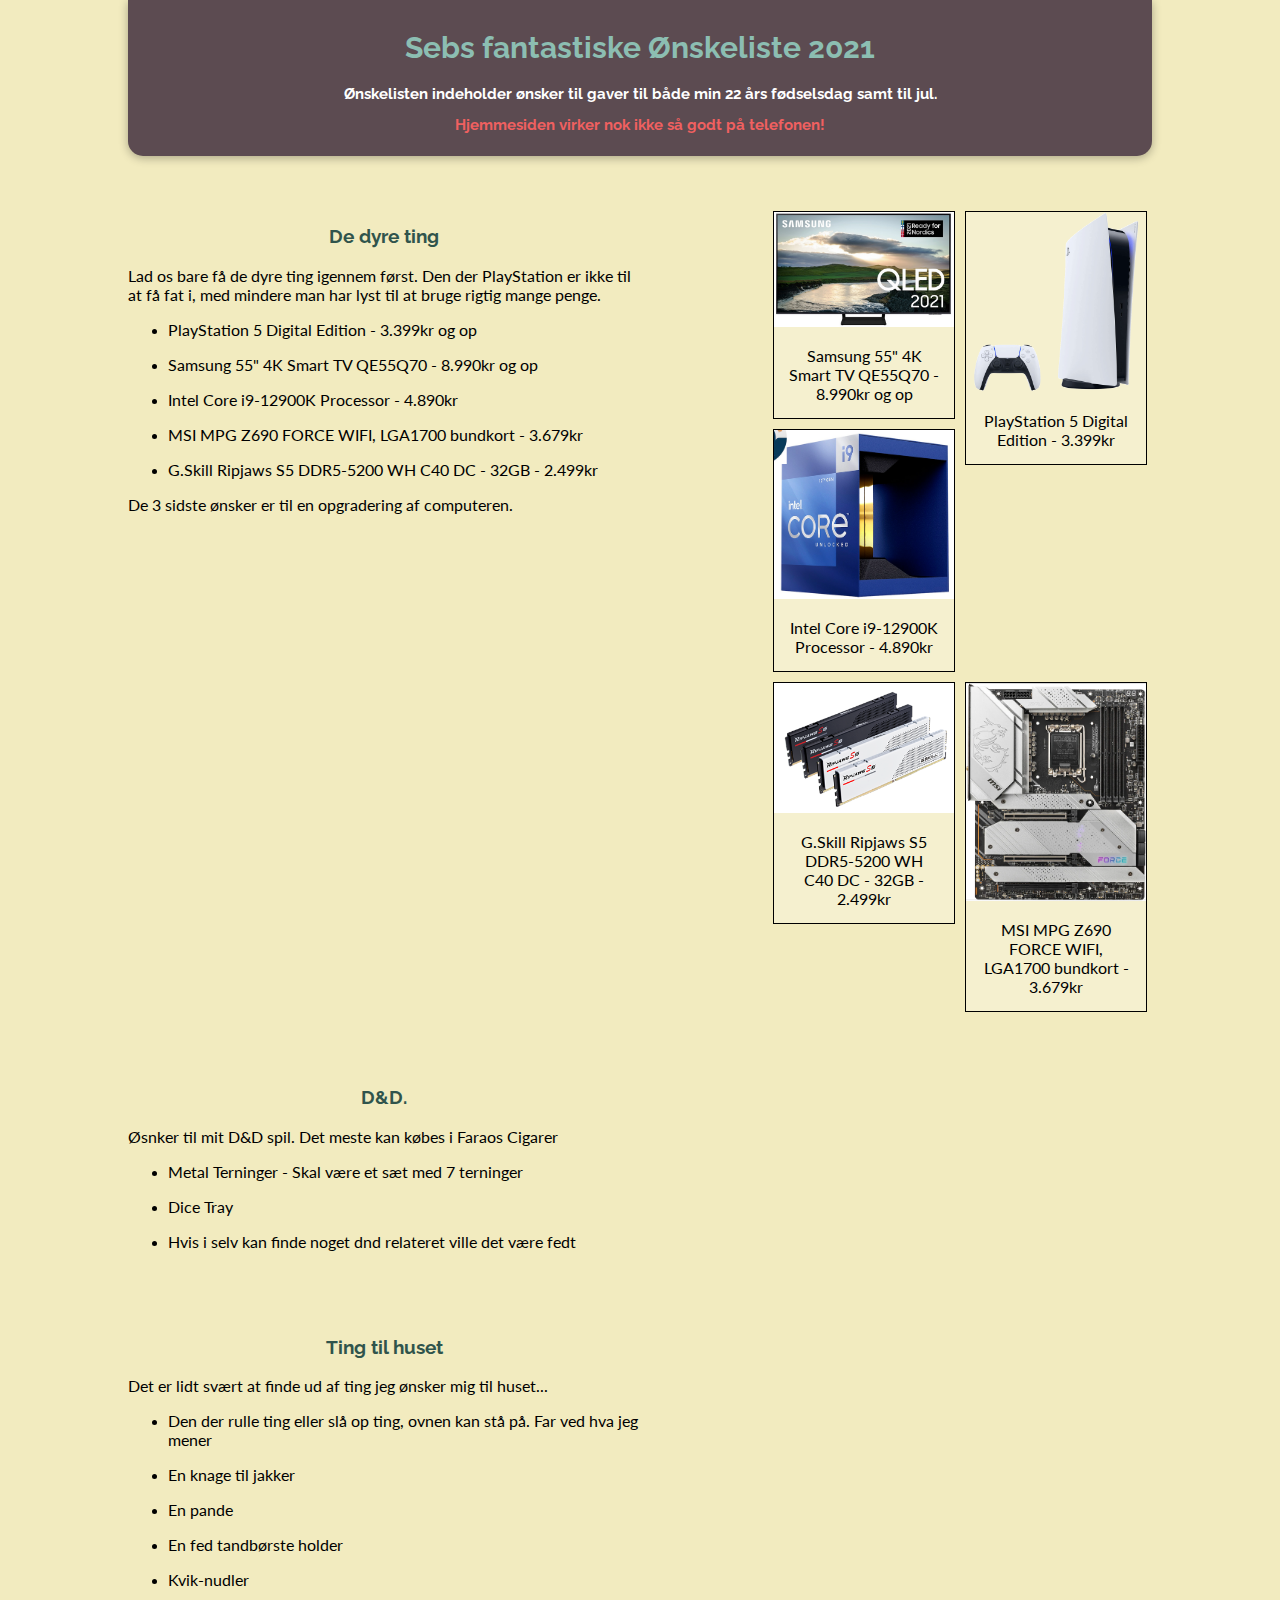
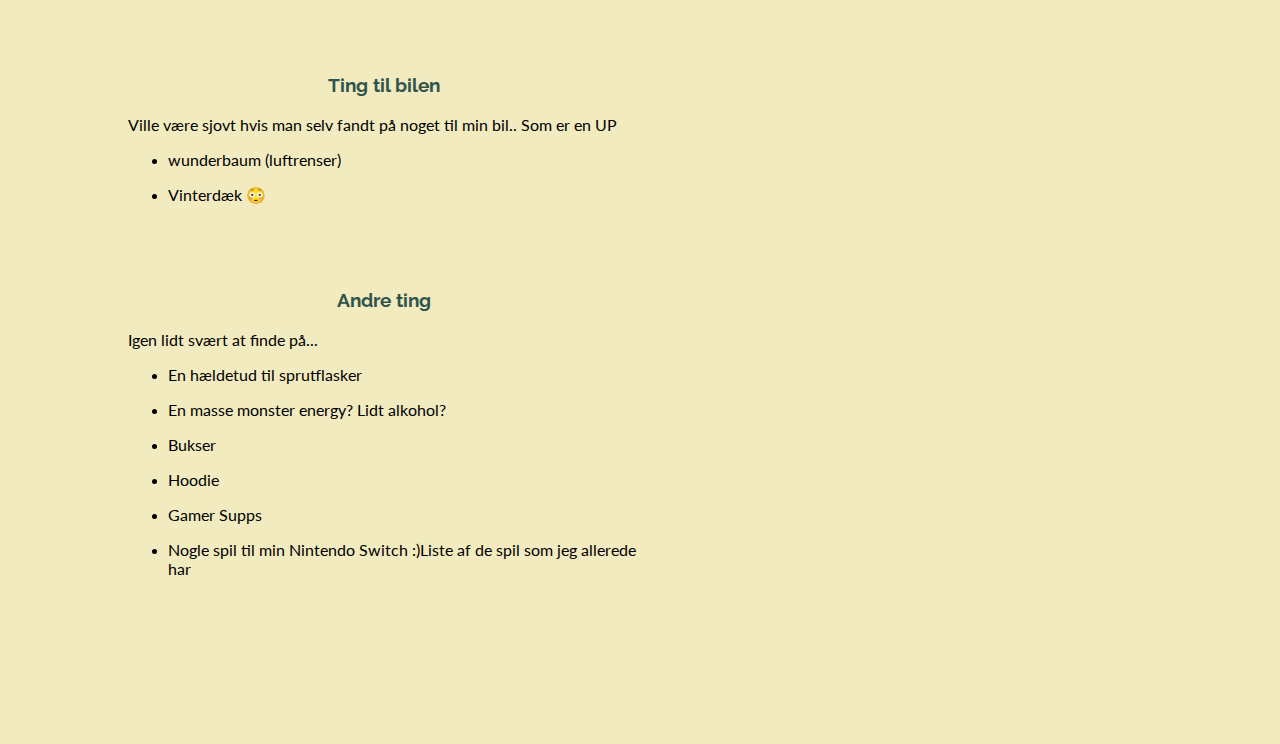
<file: index.html>
<!DOCTYPE html>
<html>

<head>
  <meta charset='utf-8'>
  <meta http-equiv='X-UA-Compatible' content='IE=edge'>
  <title>Sebs Ønskeliste</title>
  <meta name='viewport' content='width=device-width, initial-scale=1'>
  <link rel='stylesheet' type='text/css' media='screen' href='main.css'>
  <link href="https://fonts.googleapis.com/css?family=Lato|Raleway&display=swap" rel="stylesheet">
  
</head>

<body style="margin: 0;margin-left: 10%; margin-right: 10%;">
  <div class="header">
    <h1 style="h1">
      Sebs fantastiske Ønskeliste 2021
    </h1>
    <h2>
      Ønskelisten indeholder ønsker til gaver til både min 22 års fødselsdag samt til jul.
    </h2>
    <h2 style="color: #F06060">
      Hjemmesiden virker nok ikke så godt på telefonen!
    </h2>
  </div>

  <div class="main">
    <div class="spacer50"></div>
    <div class="row">
      <div class="column">
        <h3>De dyre ting</h2>
          <p>
            Lad os bare få de dyre ting igennem først. Den der PlayStation er ikke til at få fat i, med mindere man har lyst til at bruge rigtig mange penge.
          </p>
          <ul>
            <li>
              <p><a href="https://www.pricerunner.dk/pl/52-4895364/Spillekonsoller/Sony-PlayStation-5-Sammenlign-Priser" target="_blank">
                  PlayStation 5 Digital Edition - 3.399kr og op</a></p>
            </li>
            <li>
              <p><a href="https://www.komplett.dk/product/1183241/tv-hifi/tv-video/tv/samsung-55-4k-smart-tv-qe55q70" target="_blank">
                  Samsung 55" 4K Smart TV QE55Q70 - 8.990kr og op</a></p>
            </li>
            <li>
              <p><a href="https://www.komplett.dk/product/1197860/hardware/pc-komponenter/processorer/intel-core-i9-12900k-processor?q=i9%2012"
                  target="_blank">Intel Core i9-12900K Processor - 4.890kr</a></p>
            </li>
            <li>
              <p><a href="https://www.komplett.dk/product/1201055/hardware/pc-komponenter/bundkort/intel-socket/msi-mpg-z690-force-wifi-lga1700-bundkort" target="_blank">
                  MSI MPG Z690 FORCE WIFI, LGA1700 bundkort - 3.679kr</a></p>
            </li>
            <li>
              <p><a href="https://www.proshop.dk/RAM/GSkill-Ripjaws-S5-DDR5-5200-WH-C40-DC-32GB/3012581"
                  target="_blank">G.Skill Ripjaws S5 DDR5-5200 WH C40 DC - 32GB - 2.499kr</a></p>
            </li>
          </ul>
          <p>
            De 3 sidste ønsker er til en opgradering af computeren.
          </p>
      </div>
      <div class="column">
        <div class="gallery">
          <a href="https://www.pricerunner.dk/pl/52-4895364/Spillekonsoller/Sony-PlayStation-5-Sammenlign-Priser" target="_blank">
          <img id="img1" src="billeder/1.png" alt="ALEX Skuffeelement, hvid">
          <div class="desc">PlayStation 5 Digital Edition - 3.399kr</div>
          </a>
        </div>
        <div class="gallery">
          <a href="https://www.komplett.dk/product/1183241/tv-hifi/tv-video/tv/samsung-55-4k-smart-tv-qe55q70" target="_blank">
          <img id="img1" src="billeder/1.1.png" alt="ALEX Skuffeelement, hvid">
          <div class="desc">Samsung 55" 4K Smart TV QE55Q70 - 8.990kr og op</div>
          </a>
        </div>
        <div class="gallery">
          <a href="https://www.komplett.dk/product/1197860/hardware/pc-komponenter/processorer/intel-core-i9-12900k-processor?q=i9%2012" target="_blank">
          <img id="img1" src="billeder/2.png" alt="ALEX Skuffeelement, hvid">
          <div class="desc">Intel Core i9-12900K Processor - 4.890kr</div>
          </a>
        </div>
        <div class="gallery">
          <a href="https://www.komplett.dk/product/1201055/hardware/pc-komponenter/bundkort/intel-socket/msi-mpg-z690-force-wifi-lga1700-bundkort" target="_blank">
          <img id="img1" src="billeder/3.png" alt="ALEX Skuffeelement, hvid">
          <div class="desc">MSI MPG Z690 FORCE WIFI, LGA1700 bundkort - 3.679kr</div>
          </a>
        </div>
        <div class="gallery">
          <a href="https://www.proshop.dk/RAM/GSkill-Ripjaws-S5-DDR5-5200-WH-C40-DC-32GB/3012581" target="_blank">
          <img id="img1" src="billeder/4.png" alt="ALEX Skuffeelement, hvid">
          <div class="desc">G.Skill Ripjaws S5 DDR5-5200 WH C40 DC - 32GB - 2.499kr</div>
          </a>
        </div>
      </div>
    </div>
    <div class="spacer50"></div>
    <div class="row">
      <div class="column">
        <h3>D&D.</h3>
        <p>Øsnker til mit D&D spil. Det meste kan købes i Faraos Cigarer</p>
        <ul>
          <li>
            <p><a href="https://www.faraos.dk/games/rollespil/terninger/metalterninger"
              target="_blank">Metal Terninger - Skal være et sæt med 7 terninger</a></p>
          </li>
          <li>
            <p><a href="https://www.google.com/search?q=dnd+dice+tray&client=safari&rls=en&sxsrf=AOaemvJVeUroN3eXzJIA9uxIby1c5dcgFg:1636963902115&source=lnms&tbm=isch&sa=X&ved=2ahUKEwjs35Tf9Zn0AhVxSvEDHbp6CxMQ_AUoAXoECAEQAw"
              target="_blank">Dice Tray</a></p>
          </li>
          <li>
            <p>Hvis i selv kan finde noget dnd relateret ville det være fedt</p>
          </li>
        </ul>
      </div>
    </div>
    <div class="spacer50"></div>
    <div class="row">
      <div class="column">
        <h3>Ting til huset</h3>
        <p>Det er lidt svært at finde ud af ting jeg ønsker mig til huset...</p>
        <ul>
          <li>
            <p>Den der rulle ting eller slå op ting, ovnen kan stå på. Far ved hva jeg mener</p>
          </li>
          <li>
            <p>En knage til jakker</p>
          </li>
          <li>
            <p>En pande</p>
          </li>
          <li>
            <p>En fed tandbørste holder</p>
          </li>
          <li>
            <p>Kvik-nudler</p>
          </li>
        </ul>
      </div>
    </div>
    <div class="spacer50"></div>
    <div class="row">
      <div class="column">
        <h3>Ting til bilen</h3>
        <p>Ville være sjovt hvis man selv fandt på noget til min bil.. Som er en UP</p>
        <ul>
          <li>
            <p>wunderbaum (luftrenser)</p>
          </li>
          <li>
            <p>Vinterdæk 😳</p>
          </li>
        </ul>
      </div>
    </div>
    <div class="spacer50"></div>
    <div class="row">
      <div class="column">
        <h3>Andre ting</h3>
        <p>Igen lidt svært at finde på...</p>
        <ul>
          <li>
            <p>En hældetud til sprutflasker</p>
          </li>
          <li>
            <p>En masse monster energy? Lidt alkohol?</p>
          </li>
          <li>
            <p>Bukser</p>
          </li>
          <li>
            <p>Hoodie</p>
          </li>
          <li>
            <p><a href="https://gamersupps.gg"
              target="_blank">Gamer Supps</a></p>
          </li>
          <li>
            <p>Nogle spil til min Nintendo Switch :)<a href="liste.html">Liste af de spil som jeg allerede har</a></p>
          </li>
        </ul>
      </div>
    </div>
  </div>
  <div class="footer"></div>
</body>
</html>
</file>
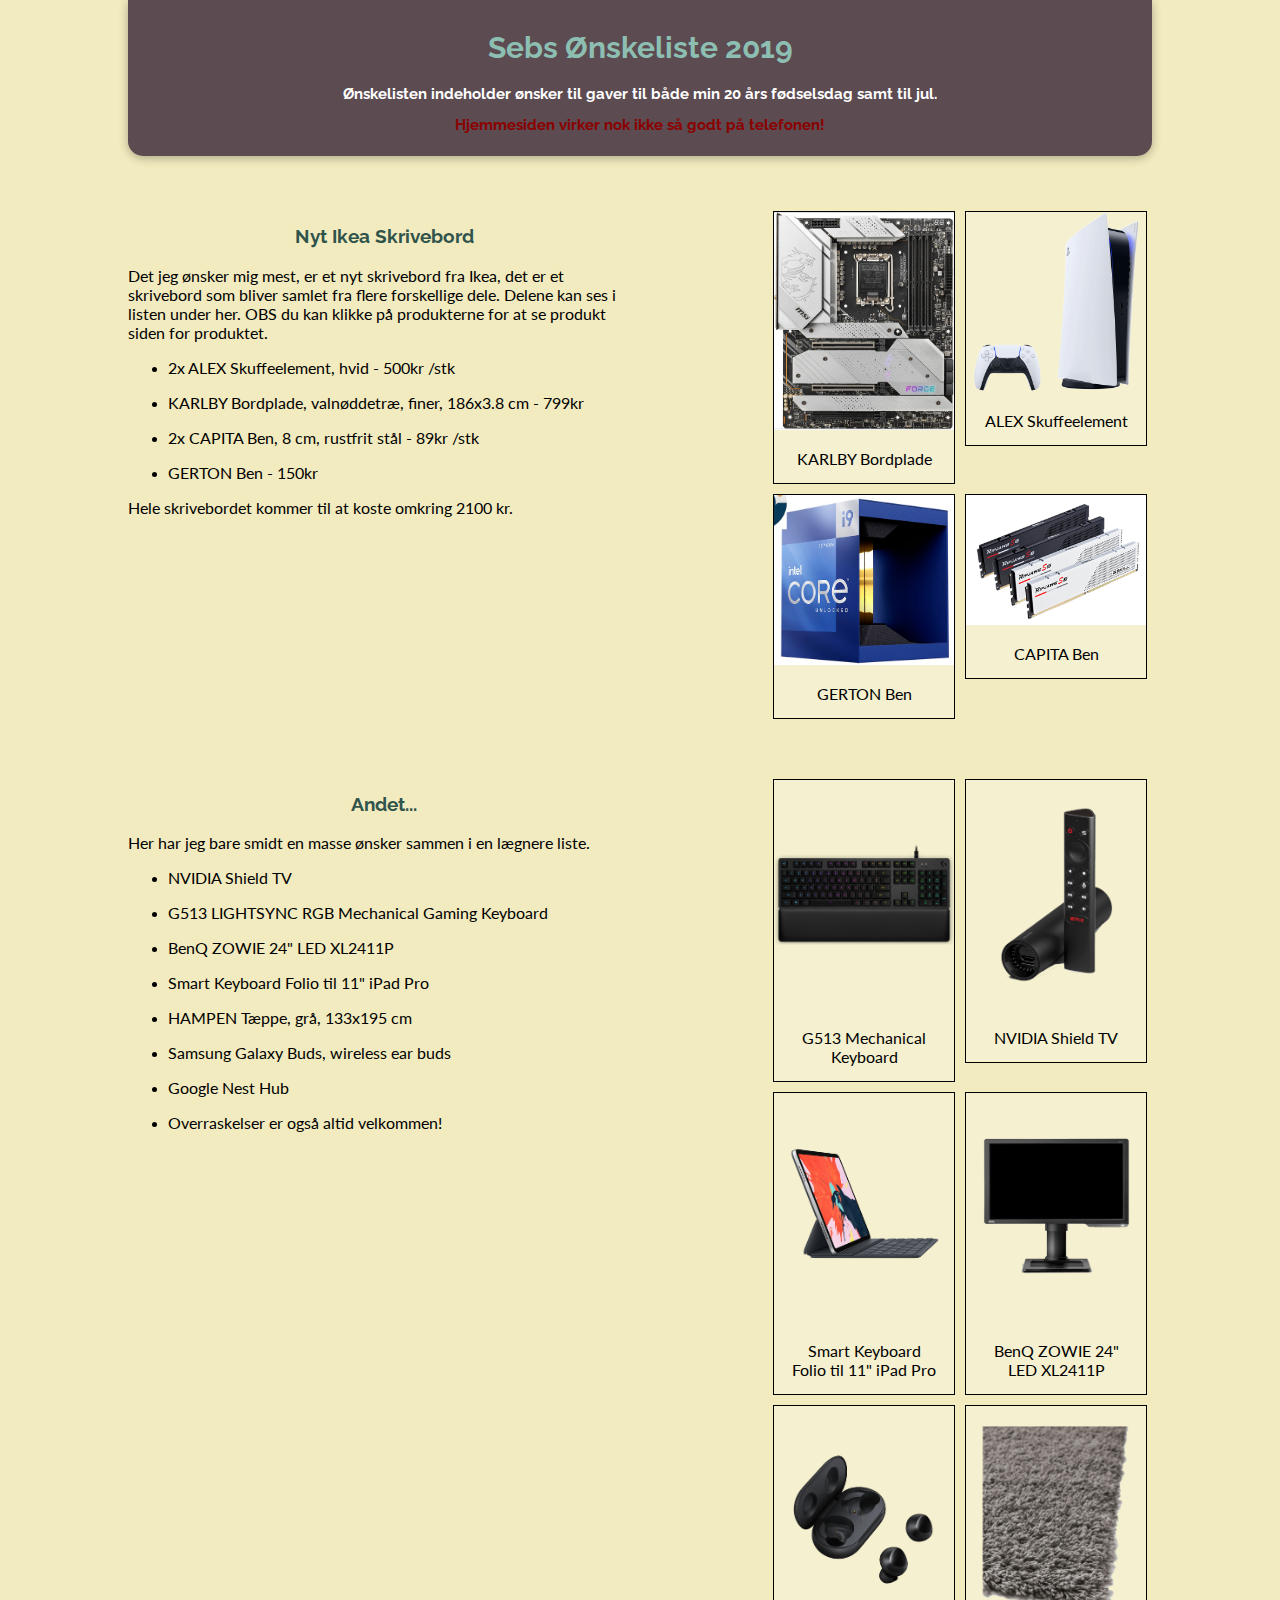
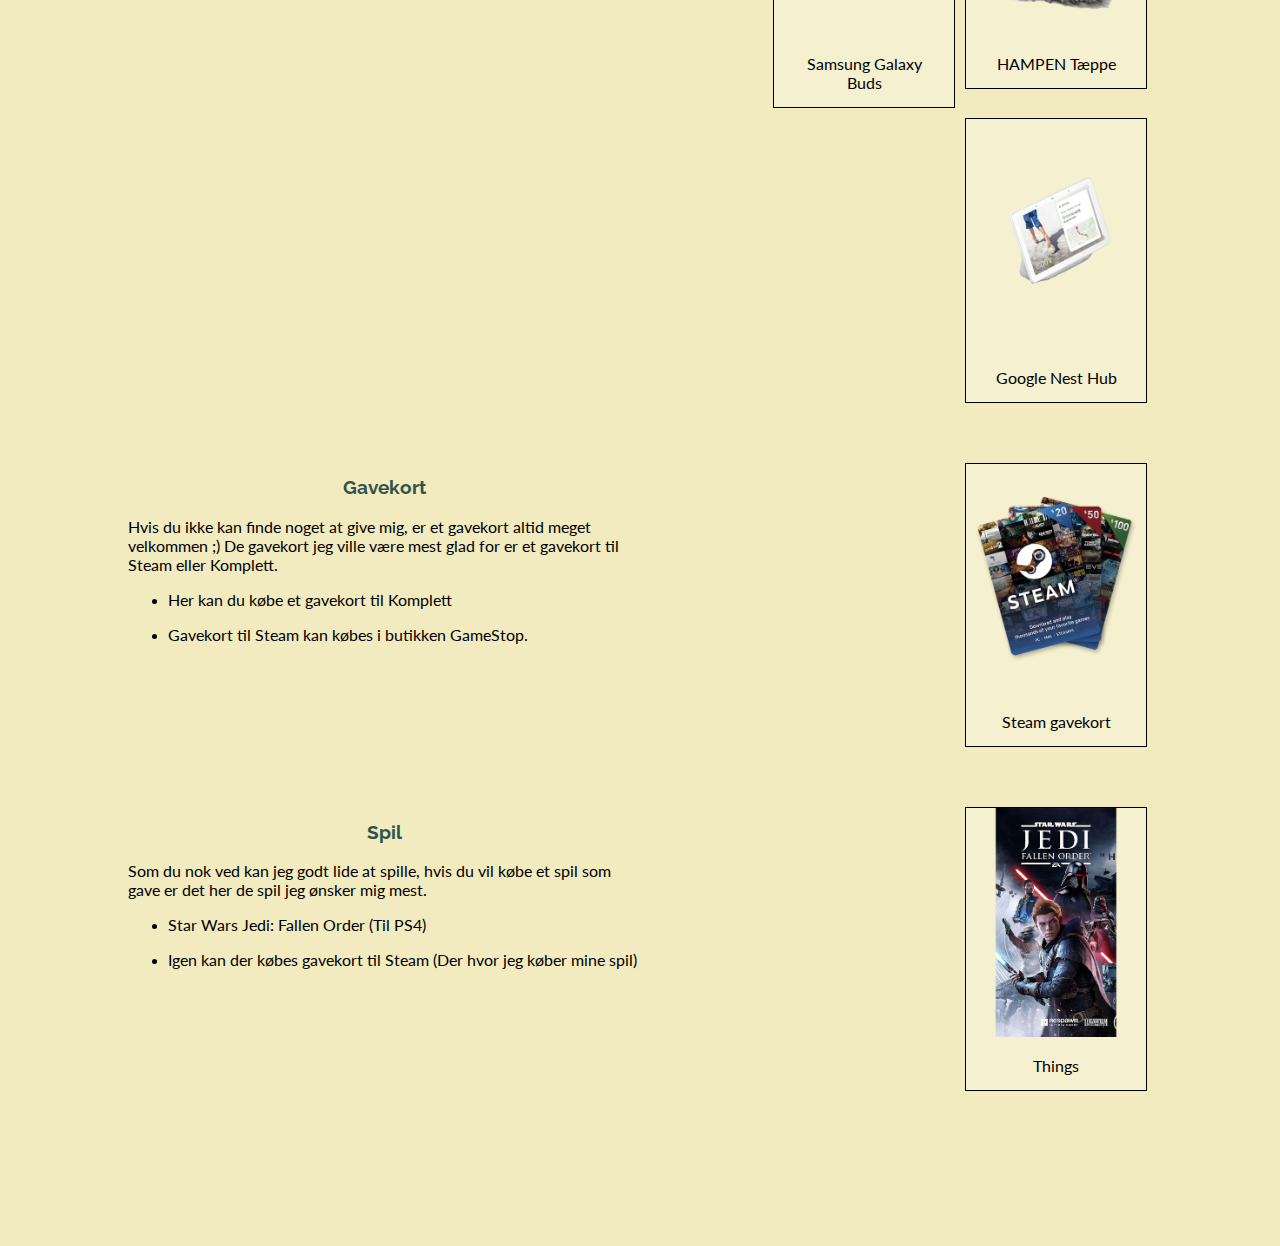
<file: indexold.html>
<!DOCTYPE html>
<html>

<head>
  <meta charset='utf-8'>
  <meta http-equiv='X-UA-Compatible' content='IE=edge'>
  <title>Sebs Ønskeliste</title>
  <meta name='viewport' content='width=device-width, initial-scale=1'>
  <link rel='stylesheet' type='text/css' media='screen' href='main.css'>
  <link href="https://fonts.googleapis.com/css?family=Lato|Raleway&display=swap" rel="stylesheet">
  
</head>

<body style="margin: 0;margin-left: 10%; margin-right: 10%;">
  <div class="header">
    <h1>
      Sebs Ønskeliste 2019
    </h1>
    <h2>
      Ønskelisten indeholder ønsker til gaver til både min 20 års fødselsdag samt til jul.
    </h2>
    <h2 style="color: darkred">
      Hjemmesiden virker nok ikke så godt på telefonen!
    </h2>
  </div>

  <div class="main">
    <div class="spacer50"></div>
    <div class="row">
      <div class="column">
        <h3>Nyt Ikea Skrivebord</h2>
          <p>
            Det jeg ønsker mig mest, er et nyt skrivebord fra Ikea, det er et skrivebord som bliver samlet fra flere forskellige
            dele. Delene kan ses i listen under her. OBS du kan klikke på produkterne for at se produkt siden for
            produktet.
          </p>
          <ul>
            <li>
              <p><a href="https://www.ikea.com/dk/da/p/alex-skuffeelement-hvid-10192824/" target="_blank">2x ALEX
                  Skuffeelement, hvid - 500kr /stk</a></p>
            </li>
            <li>
              <p><a href="https://www.ikea.com/dk/da/p/karlby-bordplade-valnoddetrae-finer-30335191/"
                  target="_blank">KARLBY Bordplade, valnøddetræ, finer, 186x3.8 cm - 799kr</a></p>
            </li>
            <li>
              <p><a href="https://www.ikea.com/dk/da/p/capita-ben-rustfrit-stal-30244346/" target="_blank">2x CAPITA
                  Ben, 8 cm, rustfrit stål - 89kr /stk</a></p>
            </li>
            <li>
              <p><a href="https://www.ikea.com/dk/da/p/gerton-ben-kan-indstilles-i-hojden-forkromet-60261626/"
                  target="_blank">GERTON Ben - 150kr</a></p>
            </li>
          </ul>
          <p>
            Hele skrivebordet kommer til at koste omkring 2100 kr.
          </p>
      </div>
      <div class="column">
        <div class="gallery">
          <img id="img1" src="billeder/1.png" alt="ALEX Skuffeelement, hvid">
          <div class="desc">ALEX Skuffeelement</div>
        </div>
        <div class="gallery">
          <img id="img2" src="billeder/3.png" alt="KARLBY Bordplade, valnøddetræ, finer, 186x3.8 cmd">
          <div class="desc">KARLBY Bordplade</div>
        </div>
        <div class="gallery">
          <img id="myImg" src="billeder/4.png" alt="CAPITA Ben, 8 cm, rustfrit stål">
          <div class="desc">CAPITA Ben</div>
        </div>
        <div class="gallery">
          <img id="myImg" src="billeder/2.png" alt="GERTON Ben">
          <div class="desc">GERTON Ben</div>
        </div>
      </div>
    </div>
    <div class="spacer50"></div>
    <div class="row">
      <div class="column">
        <h3>Andet...</h3>
        <p>Her har jeg bare smidt en masse ønsker sammen i en lægnere liste. </p>
        <ul>
          <li>
            <p><a href="https://www.amazon.de/nVidia-945-13430-2505-000-NVIDIA-Shield%C2%AE-TV/dp/B07Z7Y8QRT/ref=sr_1_2?__mk_de_DE=%C3%85M%C3%85%C5%BD%C3%95%C3%91&keywords=shield+tv&qid=1574193898&sr=8-2"
              target="_blank">NVIDIA Shield TV</a></p>
          </li>
          <li>
            <p><a href="https://www.logitechg.com/en-us/products/gaming-keyboards/g513-backlit-mechanical-gaming-keyboard.html"
              target="_blank">G513 LIGHTSYNC RGB Mechanical Gaming Keyboard</a></p>
          </li>
          <li>
            <p><a href="https://www.komplett.dk/product/973884/gaming/spiludstyr/gamingskaerme/benq-zowie-24-led-xl2411p"
              target="_blank">BenQ ZOWIE 24" LED XL2411P</a></p>
          </li>
          <li>
            <p><a href="https://www.apple.com/dk/shop/product/MU8G2DK/A/smart-keyboard-folio-til-11-ipad-pro-dansk"
              target="_blank">Smart Keyboard Folio til 11" iPad Pro</a></p>
          </li>
          <li>
            <p><a href="https://www.ikea.com/dk/da/p/hampen-taeppe-lang-luv-gra-70313007/" target="_blank">HAMPEN Tæppe,
              grå, 133x195 cm</a></p>
          </li>
          <li>
            <p><a href="https://www.samsung.com/global/galaxy/galaxy-buds/" target="_blank">Samsung Galaxy Buds, wireless ear buds</a></p>
          </li>
          <li>
            <p><a href="https://store.google.com/product/google_nest_hub" target="_blank">Google Nest Hub</a></p>
          </li>
          <li>
            <p>Overraskelser er også altid velkommen!</p>
          </li>
        </ul>
      </div>
      <div class="column">
          <div class="gallery">
              <img src="billeder/13.png" alt="picture not found">
              <div class="desc">NVIDIA Shield TV</div>
            </div>
        <div class="gallery">
          <img src="billeder/5.png" alt="picture not found">
          <div class="desc">G513 Mechanical Keyboard</div>
        </div>
        <div class="gallery">
          <img src="billeder/6.png" alt="picture not found">
          <div class="desc">BenQ ZOWIE 24" LED XL2411P</div>
        </div>
        <div class="gallery">
          <img src="billeder/7.png" alt="picture not found">
          <div class="desc">Smart Keyboard Folio til 11" iPad Pro</div>
        </div>
        <div class="gallery">
          <img src="billeder/8.png" alt="picture not found">
          <div class="desc">HAMPEN Tæppe</div>
        </div>
        <div class="gallery">
          <img src="billeder/9.png" alt="picture not found">
          <div class="desc">Samsung Galaxy Buds</div>
        </div>
        <div class="gallery">
          <img src="billeder/10.png" alt="picture not found">
          <div class="desc">Google Nest Hub</div>
        </div>
      </div>
    </div>
    <div class="spacer50"></div>
    <div class="row">
      <div class="column">
        <h3>Gavekort</h3>
        <p>Hvis du ikke kan finde noget at give mig, er et gavekort altid meget velkommen ;) De gavekort jeg ville være
          mest glad for er et gavekort til Steam eller Komplett.</p>
        <ul>
          <li>
            <p><a href="https://www.komplett.dk/gavekort" target="_blank">Her kan du købe et gavekort til Komplett</a></p>
          </li>
          <li>
            <p>Gavekort til Steam kan købes i butikken GameStop.</p>
          </li>
        </ul>
      </div>
      <div class="column">
        <div class="gallery">
          <img src="billeder/11.png" alt="picture not found">
          <div class="desc">Steam gavekort</div>
        </div>
      </div>
    </div>
  </div>
  </div>
  <div class="spacer50"></div>
  <div class="row">
    <div class="column">
      <h3>Spil</h3>
      <p>Som du nok ved kan jeg godt lide at spille, hvis du vil købe et spil som gave er det her de spil jeg ønsker mig mest.</p>
      <ul>
        <li>
          <p>Star Wars Jedi: Fallen Order (Til PS4)</p>
        </li>
        <li>
          <p>Igen kan der købes gavekort til Steam (Der hvor jeg køber mine spil)</p>
        </li>
      </ul>
    </div>
    <div class="row">
      <div class="gallery">
        <img src="billeder/12.png" alt="Star Wars Jedi: Fallen Order">
        <div class="desc">Things</div>
      </div>
    </div>
  </div>
  <div class="footer"></div>
</body>
</html>
</file>
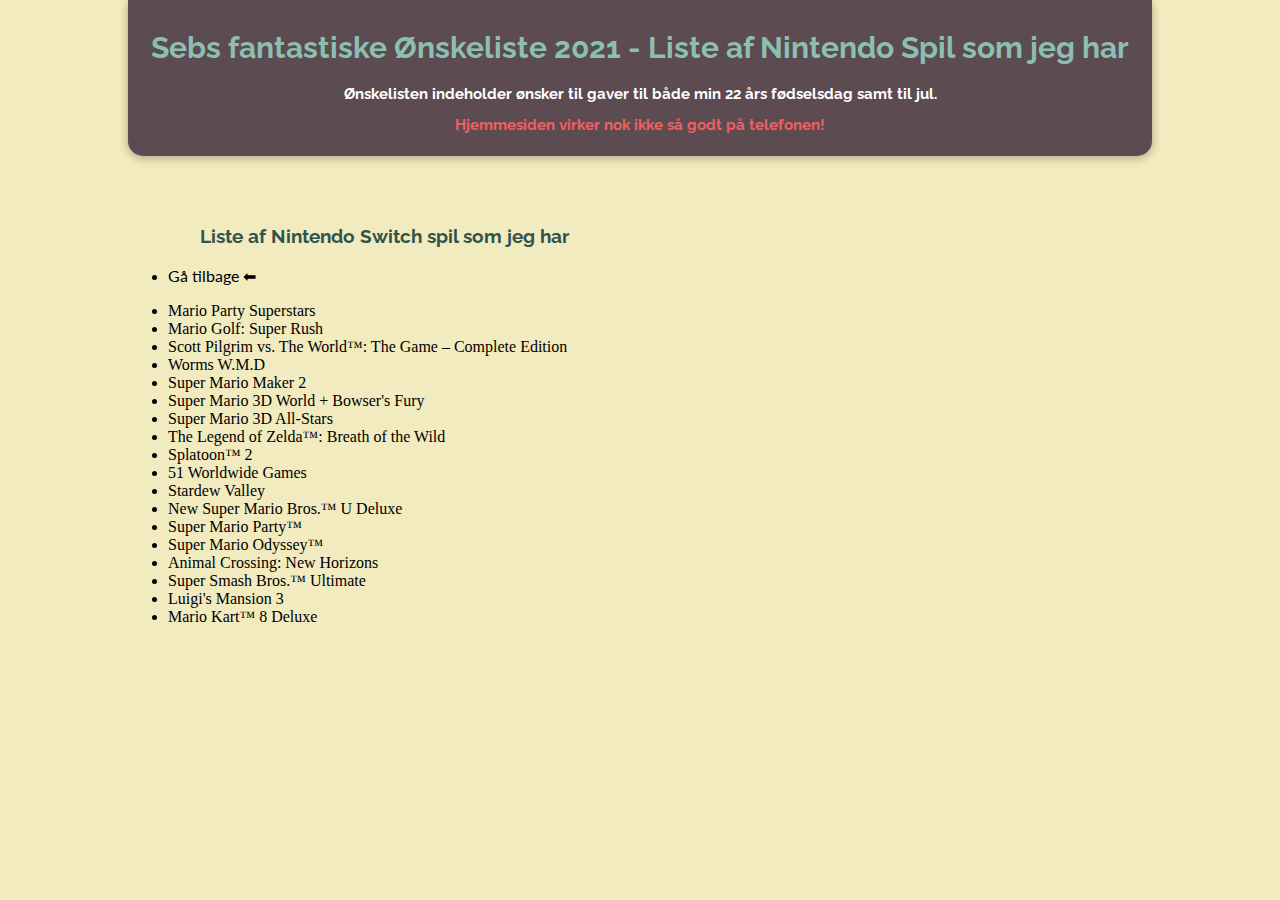
<file: liste.html>
<!DOCTYPE html>
<html>

<head>
  <meta charset='utf-8'>
  <meta http-equiv='X-UA-Compatible' content='IE=edge'>
  <title>Sebs Ønskeliste</title>
  <meta name='viewport' content='width=device-width, initial-scale=1'>
  <link rel='stylesheet' type='text/css' media='screen' href='main.css'>
  <link href="https://fonts.googleapis.com/css?family=Lato|Raleway&display=swap" rel="stylesheet">
  
</head>

<body style="margin: 0;margin-left: 10%; margin-right: 10%;">
  <div class="header">
    <h1 style="h1">
      Sebs fantastiske Ønskeliste 2021 - Liste af Nintendo Spil som jeg har
    </h1>
    <h2>
      Ønskelisten indeholder ønsker til gaver til både min 22 års fødselsdag samt til jul.
    </h2>
    <h2 style="color: #F06060">
      Hjemmesiden virker nok ikke så godt på telefonen!
    </h2>
  </div>

  <div class="main">
    <div class="spacer50"></div>
    <div class="row">
      <div class="column">
          <h3>Liste af Nintendo Switch spil som jeg har</h3>
            <ul>
                <li>
                    <p><a href="index.html">
                        Gå tilbage ⬅</a></p>
                </li>
                <li>
                    Mario Party Superstars
                </li>
                <li>
                    Mario Golf: Super Rush
                </li>
                <li>
                    Scott Pilgrim vs. The World™: The Game – Complete Edition
                </li>
                <li>
                    Worms W.M.D
                </li>
                <li>
                    Super Mario Maker 2
                </li>
                <li>
                    Super Mario 3D World + Bowser's Fury
                </li>
                <li>
                    Super Mario 3D All-Stars
                </li>
                <li>
                    The Legend of Zelda™: Breath of the Wild
                </li>
                <li>
                    Splatoon™ 2
                </li>
                <li>
                    51 Worldwide Games
                </li>
                <li>
                    Stardew Valley 
                </li>
                <li>
                    New Super Mario Bros.™ U Deluxe
                </li>
                <li>
                    Super Mario Party™
                </li>
                <li>
                    Super Mario Odyssey™
                </li>
                <li>
                    Animal Crossing: New Horizons
                </li>
                <li>
                    Super Smash Bros.™ Ultimate
                </li>
                <li>
                    Luigi's Mansion 3
                </li>
                <li>
                    Mario Kart™ 8 Deluxe
                </li>
            </ul>
      </div>
    </div>
  </div>
</body>
</html>
</file>
<file: main.css>
body {
    background-image: linear-gradient(#F2EBBF, #f2ebbf);
}

.column {
    float: left;
    width: 50%;
}


/* Clear floats after the columns */

.row:after {
    content: "";
    display: table;
    clear: both;
}

.header {
    box-shadow: 0px 2px 10px 0px rgba(0, 0, 0, 0.3);
    border-bottom-right-radius: 15px;
    border-bottom-left-radius: 15px;
    padding: 10px;
    float: center;
    background-color: rgb(92, 75, 81);
}

.footer {
    height: 150px;
}

.main {
    max-width: 75%;
    display: inline;
}

.spacer50 {
    height: 50px;
}

.spacer100 {
    height: 100px;
}

h1 {
    text-align: center;
    font-family: 'Raleway', sans-serif;
    font-size: 30px;
    color: #8CBEB2;
}

h2 {
    text-align: center;
    font-family: 'Raleway', sans-serif;
    font-size: 15px;
    color: white;
}

h3 {
    text-align: center;
    font-family: 'Raleway', sans-serif;
    color: #30544c;
}

p {
    font-family: 'Lato', sans-serif;
    color: black;
}


/* Links */

a:link {
    color: rgb(0, 0, 0);
    background-color: transparent;
    text-decoration: none;
}

a:visited {
    color: rgb(0, 0, 0);
    background-color: transparent;
    text-decoration: none;
}

a:hover {
    color: #8CBEB2;
    background-color: transparent;
    text-decoration: underline;
}

a:active {
    color: #8CBEB2;
    background-color: transparent;
    text-decoration: underline;
}


/*Gallery */

div.gallery {
    margin: 5px;
    border: 1px solid #000000;
    float: right;
    width: 180px;
    transition: 0.3s;
    background-color: rgba(255, 255, 255, 0.25);
}

div.gallery:hover {
    border: 1px solid rgb(0, 0, 0);
    box-shadow: 0px 2px 10px 1px rgba(0, 0, 0, 0.5);
    background-color: white;
}

div.gallery img {
    width: 100%;
    height: 100%;
    height: auto;
}

div.gallery img:hover {
    cursor: pointer;
}

div.desc {
    padding: 15px;
    text-align: center;
    font-family: 'Lato', sans-serif;
}
</file>
